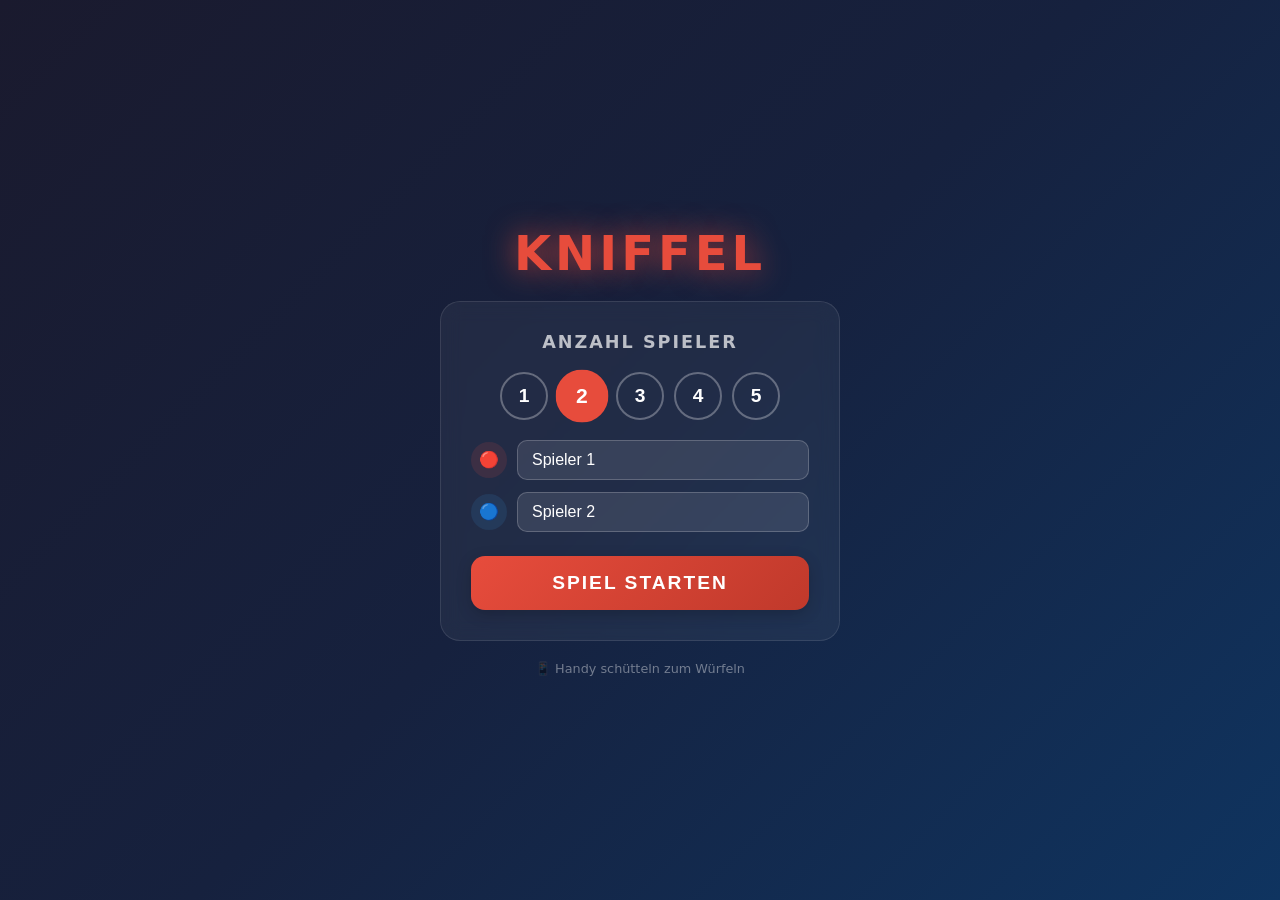
<file: kniffel/index.html>
<!DOCTYPE html>
<html lang="de">
<head>
<meta charset="UTF-8">
<meta name="viewport" content="width=device-width, initial-scale=1.0, user-scalable=no">
<title>Kniffel</title>
<style>
  * { box-sizing: border-box; margin: 0; padding: 0; }

  :root {
    --primary: #2c3e50;
    --accent: #e74c3c;
    --green: #27ae60;
    --yellow: #f39c12;
    --light: #ecf0f1;
    --white: #fff;
    --shadow: 0 4px 15px rgba(0,0,0,0.2);
  }

  body {
    font-family: 'Segoe UI', system-ui, sans-serif;
    background: linear-gradient(135deg, #1a1a2e 0%, #16213e 50%, #0f3460 100%);
    min-height: 100vh;
    color: var(--white);
    overflow-x: hidden;
  }

  /* ===== SETUP SCREEN ===== */
  #setup-screen {
    display: flex;
    flex-direction: column;
    align-items: center;
    justify-content: center;
    min-height: 100vh;
    padding: 20px;
    gap: 20px;
  }

  .logo {
    font-size: 3rem;
    font-weight: 900;
    letter-spacing: 4px;
    text-shadow: 0 0 30px rgba(231,76,60,0.8);
    color: var(--accent);
  }

  .logo span { color: var(--white); }

  .setup-card {
    background: rgba(255,255,255,0.05);
    backdrop-filter: blur(10px);
    border: 1px solid rgba(255,255,255,0.1);
    border-radius: 20px;
    padding: 30px;
    width: 100%;
    max-width: 400px;
  }

  .setup-card h2 {
    text-align: center;
    margin-bottom: 20px;
    font-size: 1.1rem;
    color: rgba(255,255,255,0.7);
    letter-spacing: 2px;
    text-transform: uppercase;
  }

  .player-count-row {
    display: flex;
    justify-content: center;
    gap: 10px;
    margin-bottom: 20px;
  }

  .count-btn {
    width: 48px;
    height: 48px;
    border-radius: 50%;
    border: 2px solid rgba(255,255,255,0.3);
    background: transparent;
    color: var(--white);
    font-size: 1.2rem;
    font-weight: bold;
    cursor: pointer;
    transition: all 0.2s;
  }

  .count-btn.active, .count-btn:hover {
    background: var(--accent);
    border-color: var(--accent);
    transform: scale(1.1);
  }

  .player-inputs { display: flex; flex-direction: column; gap: 12px; margin-bottom: 24px; }

  .player-input-row {
    display: flex;
    align-items: center;
    gap: 10px;
  }

  .player-avatar {
    width: 36px;
    height: 36px;
    border-radius: 50%;
    display: flex;
    align-items: center;
    justify-content: center;
    font-size: 1rem;
    flex-shrink: 0;
  }

  .player-input-row input {
    flex: 1;
    background: rgba(255,255,255,0.1);
    border: 1px solid rgba(255,255,255,0.2);
    border-radius: 10px;
    padding: 10px 14px;
    color: var(--white);
    font-size: 1rem;
    outline: none;
    transition: border-color 0.2s;
  }

  .player-input-row input:focus { border-color: var(--accent); }
  .player-input-row input::placeholder { color: rgba(255,255,255,0.4); }

  .start-btn {
    width: 100%;
    padding: 16px;
    background: linear-gradient(135deg, var(--accent), #c0392b);
    border: none;
    border-radius: 14px;
    color: var(--white);
    font-size: 1.2rem;
    font-weight: bold;
    letter-spacing: 2px;
    cursor: pointer;
    box-shadow: var(--shadow);
    transition: transform 0.1s, box-shadow 0.1s;
  }

  .start-btn:active { transform: scale(0.97); box-shadow: none; }

  .shake-hint {
    text-align: center;
    color: rgba(255,255,255,0.4);
    font-size: 0.8rem;
  }

  /* ===== GAME SCREEN ===== */
  #game-screen { display: none; flex-direction: column; min-height: 100vh; }

  /* Header */
  .game-header {
    background: rgba(0,0,0,0.3);
    padding: 12px 16px;
    display: flex;
    align-items: center;
    justify-content: space-between;
    border-bottom: 1px solid rgba(255,255,255,0.1);
  }

  .game-header .logo-small {
    font-size: 1.3rem;
    font-weight: 900;
    color: var(--accent);
    letter-spacing: 2px;
  }

  .round-info { font-size: 0.85rem; color: rgba(255,255,255,0.6); text-align: right; }
  .round-info strong { color: var(--white); display: block; font-size: 1rem; }

  /* Players tab bar */
  .players-tabs {
    display: flex;
    overflow-x: auto;
    background: rgba(0,0,0,0.2);
    border-bottom: 1px solid rgba(255,255,255,0.1);
    scrollbar-width: none;
  }
  .players-tabs::-webkit-scrollbar { display: none; }

  .player-tab {
    flex: 1;
    min-width: 70px;
    padding: 10px 8px;
    text-align: center;
    font-size: 0.75rem;
    color: rgba(255,255,255,0.5);
    cursor: pointer;
    border-bottom: 3px solid transparent;
    transition: all 0.2s;
    white-space: nowrap;
  }

  .player-tab.active {
    color: var(--white);
    border-bottom-color: var(--accent);
  }

  .player-tab .tab-score {
    font-size: 1rem;
    font-weight: bold;
    display: block;
  }

  /* Active player banner */
  .active-player-banner {
    background: linear-gradient(90deg, rgba(231,76,60,0.3), rgba(231,76,60,0.1));
    border-bottom: 1px solid rgba(231,76,60,0.3);
    padding: 8px 16px;
    display: flex;
    align-items: center;
    gap: 10px;
    font-size: 0.9rem;
  }

  .active-player-banner .avatar-sm {
    width: 28px;
    height: 28px;
    border-radius: 50%;
    display: flex;
    align-items: center;
    justify-content: center;
    font-size: 0.8rem;
  }

  .rolls-left { margin-left: auto; }
  .rolls-left .dot {
    display: inline-block;
    width: 10px;
    height: 10px;
    border-radius: 50%;
    background: var(--accent);
    margin-left: 4px;
    transition: background 0.3s;
  }
  .rolls-left .dot.used { background: rgba(255,255,255,0.2); }

  /* Dice area */
  .dice-area {
    padding: 20px 16px 10px;
    text-align: center;
  }

  .dice-container {
    display: flex;
    justify-content: center;
    gap: 12px;
    flex-wrap: wrap;
    margin-bottom: 16px;
  }

  .die {
    width: 64px;
    height: 64px;
    background: var(--white);
    border-radius: 14px;
    display: flex;
    align-items: center;
    justify-content: center;
    font-size: 2rem;
    cursor: pointer;
    box-shadow: 0 4px 12px rgba(0,0,0,0.4), inset 0 1px 0 rgba(255,255,255,0.8);
    transition: transform 0.15s, box-shadow 0.15s, opacity 0.15s;
    user-select: none;
    position: relative;
    color: #2c3e50;
  }

  .die:active { transform: scale(0.9); }

  .die.held {
    background: #ffd700;
    box-shadow: 0 4px 20px rgba(255,215,0,0.6), inset 0 1px 0 rgba(255,255,255,0.8);
    transform: translateY(-6px);
  }

  .die.rolling {
    animation: roll 0.5s ease-out;
  }

  @keyframes roll {
    0%   { transform: rotate(0deg) scale(1); }
    25%  { transform: rotate(-20deg) scale(1.1); }
    50%  { transform: rotate(15deg) scale(0.95); }
    75%  { transform: rotate(-10deg) scale(1.05); }
    100% { transform: rotate(0deg) scale(1); }
  }

  .die.held.rolling { transform: translateY(-6px); animation: none; }

  .held-label {
    position: absolute;
    bottom: -18px;
    left: 50%;
    transform: translateX(-50%);
    font-size: 0.55rem;
    color: #ffd700;
    font-weight: bold;
    letter-spacing: 1px;
    white-space: nowrap;
  }

  .shake-zone {
    display: flex;
    flex-direction: column;
    align-items: center;
    gap: 6px;
    padding: 12px;
    border: 2px dashed rgba(255,255,255,0.2);
    border-radius: 16px;
    cursor: pointer;
    transition: border-color 0.2s, background 0.2s;
    user-select: none;
    -webkit-tap-highlight-color: transparent;
  }

  .shake-zone:active, .shake-zone.shaking {
    border-color: var(--accent);
    background: rgba(231,76,60,0.1);
  }

  .shake-icon { font-size: 2rem; animation: wiggle 2s ease-in-out infinite; }
  @keyframes wiggle {
    0%, 100% { transform: rotate(0deg); }
    20% { transform: rotate(-15deg); }
    40% { transform: rotate(15deg); }
    60% { transform: rotate(-10deg); }
    80% { transform: rotate(10deg); }
  }

  .shake-text { font-size: 0.8rem; color: rgba(255,255,255,0.6); }

  .roll-disabled { opacity: 0.4; pointer-events: none; }

  /* Score sheet */
  .score-sheet {
    flex: 1;
    overflow-y: auto;
    padding: 0 8px 16px;
  }

  .score-section {
    background: rgba(255,255,255,0.04);
    border-radius: 14px;
    margin-bottom: 10px;
    overflow: hidden;
    border: 1px solid rgba(255,255,255,0.08);
  }

  .section-header {
    background: rgba(255,255,255,0.08);
    padding: 8px 14px;
    font-size: 0.7rem;
    font-weight: bold;
    letter-spacing: 2px;
    text-transform: uppercase;
    color: rgba(255,255,255,0.6);
    display: flex;
    justify-content: space-between;
    align-items: center;
  }

  .section-bonus { font-size: 0.8rem; color: var(--yellow); }

  .score-row {
    display: flex;
    align-items: center;
    padding: 10px 14px;
    border-top: 1px solid rgba(255,255,255,0.05);
    cursor: pointer;
    transition: background 0.15s;
    gap: 8px;
  }

  .score-row:hover { background: rgba(255,255,255,0.05); }

  .score-row.available {
    background: rgba(39,174,96,0.1);
    border-left: 3px solid var(--green);
  }

  .score-row.available:hover { background: rgba(39,174,96,0.2); }

  .score-row.scored {
    opacity: 0.7;
    cursor: default;
  }

  .score-row.crossed {
    opacity: 0.4;
    cursor: default;
    text-decoration: line-through;
  }

  .score-name {
    flex: 1;
    font-size: 0.85rem;
  }

  .score-name small {
    display: block;
    font-size: 0.7rem;
    color: rgba(255,255,255,0.5);
  }

  .score-value {
    font-size: 1rem;
    font-weight: bold;
    min-width: 36px;
    text-align: right;
  }

  .score-value.preview { color: var(--green); }
  .score-value.zero-preview { color: rgba(255,255,255,0.3); }
  .score-value.scored-val { color: var(--yellow); }
  .score-value.total-val { color: var(--accent); font-size: 1.2rem; }

  .cross-btn {
    background: rgba(231,76,60,0.2);
    border: 1px solid rgba(231,76,60,0.4);
    border-radius: 6px;
    color: var(--accent);
    font-size: 0.7rem;
    padding: 3px 6px;
    cursor: pointer;
    white-space: nowrap;
  }

  .cross-btn:active { background: rgba(231,76,60,0.4); }

  .total-row {
    background: rgba(231,76,60,0.15);
    border-top: 2px solid rgba(231,76,60,0.4);
    padding: 12px 14px;
    display: flex;
    justify-content: space-between;
    align-items: center;
    font-weight: bold;
  }

  /* Shake feedback */
  .shake-feedback {
    position: fixed;
    top: 50%;
    left: 50%;
    transform: translate(-50%, -50%);
    background: var(--accent);
    color: white;
    padding: 20px 40px;
    border-radius: 20px;
    font-size: 1.5rem;
    font-weight: bold;
    pointer-events: none;
    opacity: 0;
    transition: opacity 0.3s;
    z-index: 100;
    box-shadow: var(--shadow);
  }

  .shake-feedback.show { opacity: 1; }

  /* End screen */
  #end-screen {
    display: none;
    flex-direction: column;
    align-items: center;
    justify-content: center;
    min-height: 100vh;
    padding: 20px;
    gap: 16px;
  }

  .end-title {
    font-size: 2.5rem;
    font-weight: 900;
    color: var(--yellow);
    text-shadow: 0 0 20px rgba(255,215,0,0.5);
  }

  .end-card {
    background: rgba(255,255,255,0.05);
    border: 1px solid rgba(255,255,255,0.1);
    border-radius: 20px;
    padding: 24px;
    width: 100%;
    max-width: 400px;
  }

  .end-player-row {
    display: flex;
    align-items: center;
    gap: 12px;
    padding: 10px 0;
    border-bottom: 1px solid rgba(255,255,255,0.08);
  }

  .end-player-row:last-child { border-bottom: none; }

  .end-rank {
    width: 32px;
    font-size: 1.2rem;
    text-align: center;
  }

  .end-name { flex: 1; font-size: 1rem; }

  .end-score {
    font-size: 1.2rem;
    font-weight: bold;
    color: var(--yellow);
  }

  .new-game-btn {
    width: 100%;
    max-width: 400px;
    padding: 16px;
    background: linear-gradient(135deg, var(--green), #219a52);
    border: none;
    border-radius: 14px;
    color: var(--white);
    font-size: 1.1rem;
    font-weight: bold;
    letter-spacing: 2px;
    cursor: pointer;
    box-shadow: var(--shadow);
  }

  /* Confirm dialog overlay */
  .overlay {
    display: none;
    position: fixed;
    inset: 0;
    background: rgba(0,0,0,0.7);
    z-index: 200;
    align-items: center;
    justify-content: center;
    padding: 20px;
  }

  .overlay.show { display: flex; }

  .confirm-card {
    background: #1e2d40;
    border: 1px solid rgba(255,255,255,0.15);
    border-radius: 20px;
    padding: 24px;
    max-width: 320px;
    width: 100%;
    text-align: center;
  }

  .confirm-card h3 { margin-bottom: 8px; font-size: 1.1rem; }
  .confirm-card p { color: rgba(255,255,255,0.6); margin-bottom: 20px; font-size: 0.9rem; }

  .confirm-btns { display: flex; gap: 10px; }
  .confirm-btns button {
    flex: 1;
    padding: 12px;
    border-radius: 12px;
    border: none;
    font-size: 0.9rem;
    font-weight: bold;
    cursor: pointer;
  }

  .confirm-yes { background: var(--accent); color: white; }
  .confirm-no { background: rgba(255,255,255,0.1); color: white; }
</style>
</head>
<body>

<!-- ===== SETUP SCREEN ===== -->
<div id="setup-screen">
  <div class="logo">KNIFFEL</div>

  <div class="setup-card">
    <h2>Anzahl Spieler</h2>
    <div class="player-count-row" id="count-btns"></div>

    <div class="player-inputs" id="player-inputs"></div>

    <button class="start-btn" onclick="startGame()">SPIEL STARTEN</button>
  </div>

  <div class="shake-hint">📱 Handy schütteln zum Würfeln</div>
</div>

<!-- ===== GAME SCREEN ===== -->
<div id="game-screen">
  <div class="game-header">
    <div class="logo-small">KNIFFEL</div>
    <div class="round-info">
      Runde
      <strong id="round-display">1 / 13</strong>
    </div>
  </div>

  <div class="players-tabs" id="players-tabs"></div>

  <div class="active-player-banner" id="active-banner">
    <div class="avatar-sm" id="active-avatar"></div>
    <span id="active-name"></span>
    <span class="rolls-left" id="rolls-dots"></span>
  </div>

  <!-- Dice -->
  <div class="dice-area">
    <div class="dice-container" id="dice-container"></div>
    <div class="shake-zone" id="shake-zone" onclick="rollDice()">
      <div class="shake-icon">📱</div>
      <div class="shake-text">Tippen oder Schütteln zum Würfeln</div>
    </div>
  </div>

  <!-- Score sheet -->
  <div class="score-sheet" id="score-sheet"></div>
</div>

<!-- ===== END SCREEN ===== -->
<div id="end-screen">
  <div class="end-title">🏆 Ergebnis</div>
  <div class="end-card" id="end-results"></div>
  <button class="new-game-btn" onclick="resetGame()">NEUES SPIEL</button>
</div>

<!-- Shake feedback -->
<div class="shake-feedback" id="shake-feedback">🎲 Würfeln!</div>

<!-- Confirm overlay -->
<div class="overlay" id="confirm-overlay">
  <div class="confirm-card">
    <h3 id="confirm-title"></h3>
    <p id="confirm-text"></p>
    <div class="confirm-btns">
      <button class="confirm-yes" id="confirm-yes">Ja</button>
      <button class="confirm-no" onclick="closeConfirm()">Nein</button>
    </div>
  </div>
</div>

<script>
// ===== CONSTANTS =====
const PLAYER_COLORS = ['#e74c3c','#3498db','#2ecc71','#f39c12','#9b59b6'];
const PLAYER_EMOJIS = ['🔴','🔵','🟢','🟡','🟣'];

const DICE_FACES = ['⚀','⚁','⚂','⚃','⚄','⚅'];

const CATEGORIES = [
  // Upper
  { id:'ones',   name:'Einser',    hint:'Summe aller Einsen',    section:'upper', calc: d => sum(d,1) },
  { id:'twos',   name:'Zweier',    hint:'Summe aller Zweien',    section:'upper', calc: d => sum(d,2) },
  { id:'threes', name:'Dreier',    hint:'Summe aller Dreien',    section:'upper', calc: d => sum(d,3) },
  { id:'fours',  name:'Vierer',    hint:'Summe aller Vieren',    section:'upper', calc: d => sum(d,4) },
  { id:'fives',  name:'Fünfer',    hint:'Summe aller Fünfen',    section:'upper', calc: d => sum(d,5) },
  { id:'sixes',  name:'Sechser',   hint:'Summe aller Sechsen',   section:'upper', calc: d => sum(d,6) },
  // Lower
  { id:'three_of_a_kind', name:'Dreierpasch',  hint:'3 gleiche → Gesamtsumme', section:'lower', calc: d => hasN(d,3) ? total(d) : 0 },
  { id:'four_of_a_kind',  name:'Viererpasch',  hint:'4 gleiche → Gesamtsumme', section:'lower', calc: d => hasN(d,4) ? total(d) : 0 },
  { id:'full_house',      name:'Full House',   hint:'Dreierpasch + Pärchen → 25', section:'lower', calc: d => isFullHouse(d) ? 25 : 0 },
  { id:'small_straight',  name:'Kleine Straße',hint:'4 aufeinanderfolgende → 30', section:'lower', calc: d => isSmallStraight(d) ? 30 : 0 },
  { id:'large_straight',  name:'Große Straße', hint:'5 aufeinanderfolgende → 40', section:'lower', calc: d => isLargeStraight(d) ? 40 : 0 },
  { id:'kniffel',         name:'Kniffel',      hint:'5 gleiche → 50',             section:'lower', calc: d => hasN(d,5) ? 50 : 0 },
  { id:'chance',          name:'Chance',       hint:'Summe aller Würfel',         section:'lower', calc: d => total(d) },
];

// ===== HELPERS =====
function sum(dice, val) { return dice.filter(d=>d===val).reduce((a,b)=>a+b, 0); }
function total(dice) { return dice.reduce((a,b)=>a+b, 0); }
function counts(dice) {
  const c = {};
  dice.forEach(d => { c[d] = (c[d]||0)+1; });
  return c;
}
function hasN(dice, n) {
  const c = counts(dice);
  return Object.values(c).some(v => v >= n);
}
function isFullHouse(dice) {
  const c = Object.values(counts(dice)).sort();
  return (c.length === 2 && c[0] === 2 && c[1] === 3);
}
function isSmallStraight(dice) {
  const unique = [...new Set(dice)].sort((a,b)=>a-b);
  const s = unique.join('');
  return ['1234','2345','3456','12345','23456','123456'].some(p => s.includes(p)) ||
    [1,2,3,4].every(v=>unique.includes(v)) ||
    [2,3,4,5].every(v=>unique.includes(v)) ||
    [3,4,5,6].every(v=>unique.includes(v));
}
function isLargeStraight(dice) {
  const unique = [...new Set(dice)].sort((a,b)=>a-b);
  return (unique.length === 5 && unique[4]-unique[0] === 4);
}

// ===== STATE =====
let state = null;

function createPlayer(name, index) {
  return {
    name, index,
    scores: {}, // category id -> number | null (null = crossed)
  };
}

function initState(playerNames) {
  state = {
    players: playerNames.map((n,i) => createPlayer(n,i)),
    currentPlayer: 0,
    rollsLeft: 3,
    dice: [1,1,1,1,1],
    held: [false,false,false,false,false],
    hasRolled: false,
    round: 1,
    viewPlayer: 0,
  };
}

// ===== SETUP UI =====
(function buildSetup() {
  const cb = document.getElementById('count-btns');
  for (let i = 1; i <= 5; i++) {
    const btn = document.createElement('button');
    btn.className = 'count-btn' + (i === 2 ? ' active' : '');
    btn.textContent = i;
    btn.onclick = () => setPlayerCount(i);
    cb.appendChild(btn);
  }
  setPlayerCount(2);
})();

function setPlayerCount(n) {
  document.querySelectorAll('.count-btn').forEach((b,i) => {
    b.classList.toggle('active', i+1 === n);
  });
  const container = document.getElementById('player-inputs');
  container.innerHTML = '';
  for (let i = 0; i < n; i++) {
    const row = document.createElement('div');
    row.className = 'player-input-row';
    row.innerHTML = `
      <div class="player-avatar" style="background:${PLAYER_COLORS[i]}22;color:${PLAYER_COLORS[i]}">${PLAYER_EMOJIS[i]}</div>
      <input type="text" placeholder="Spieler ${i+1}" value="Spieler ${i+1}" maxlength="16" id="pname-${i}">
    `;
    container.appendChild(row);
  }
}

function getPlayerCount() {
  const active = document.querySelector('.count-btn.active');
  const btns = [...document.querySelectorAll('.count-btn')];
  return btns.indexOf(active) + 1;
}

function startGame() {
  const n = getPlayerCount();
  const names = [];
  for (let i = 0; i < n; i++) {
    const val = document.getElementById(`pname-${i}`).value.trim();
    names.push(val || `Spieler ${i+1}`);
  }
  initState(names);
  showScreen('game');
  renderGame();
  requestMotionPermission();
}

// ===== SCREEN MANAGEMENT =====
function showScreen(name) {
  document.getElementById('setup-screen').style.display = name==='setup' ? 'flex' : 'none';
  document.getElementById('game-screen').style.display  = name==='game'  ? 'flex' : 'none';
  document.getElementById('end-screen').style.display   = name==='end'   ? 'flex' : 'none';
}

// ===== DICE =====
function rollDice() {
  if (state.rollsLeft <= 0) return;
  if (!state.hasRolled && state.rollsLeft === 3) {
    // first roll of turn - unhold all
    state.held = [false,false,false,false,false];
  }

  // Roll non-held dice
  for (let i = 0; i < 5; i++) {
    if (!state.held[i]) {
      state.dice[i] = Math.floor(Math.random()*6)+1;
    }
  }

  state.rollsLeft--;
  state.hasRolled = true;

  animateDice();
  renderDice();
  renderRollsLeft();
  renderScoreSheet();
  updateShakeZone();
  showShakeFeedback();
}

function toggleHold(i) {
  if (!state.hasRolled) return;
  if (state.rollsLeft === 0) return;
  state.held[i] = !state.held[i];
  renderDice();
}

function animateDice() {
  const diceEls = document.querySelectorAll('.die');
  diceEls.forEach((el, i) => {
    if (!state.held[i]) {
      el.classList.remove('rolling');
      void el.offsetWidth;
      el.classList.add('rolling');
      setTimeout(() => el.classList.remove('rolling'), 500);
    }
  });
}

function renderDice() {
  const container = document.getElementById('dice-container');
  container.innerHTML = '';
  state.dice.forEach((val, i) => {
    const die = document.createElement('div');
    die.className = 'die' + (state.held[i] ? ' held' : '');
    die.textContent = DICE_FACES[val-1];
    die.onclick = () => toggleHold(i);
    if (state.held[i]) {
      const lbl = document.createElement('span');
      lbl.className = 'held-label';
      lbl.textContent = 'GEHALTEN';
      die.appendChild(lbl);
    }
    container.appendChild(die);
  });
}

function updateShakeZone() {
  const zone = document.getElementById('shake-zone');
  const hasRolls = state.rollsLeft > 0;
  zone.classList.toggle('roll-disabled', !hasRolls);
  zone.querySelector('.shake-text').textContent = hasRolls
    ? 'Tippen oder Schütteln zum Würfeln'
    : 'Kategorie auswählen ↓';
}

function renderRollsLeft() {
  const dots = document.getElementById('rolls-dots');
  dots.innerHTML = '';
  for (let i = 0; i < 3; i++) {
    const d = document.createElement('span');
    d.className = 'dot' + (i >= state.rollsLeft ? ' used' : '');
    dots.appendChild(d);
  }
}

// ===== SHAKE FEEDBACK =====
function showShakeFeedback() {
  const el = document.getElementById('shake-feedback');
  el.classList.add('show');
  setTimeout(() => el.classList.remove('show'), 800);
}

// ===== ACTIVE PLAYER BANNER =====
function renderActiveBanner() {
  const p = state.players[state.currentPlayer];
  document.getElementById('active-avatar').textContent = PLAYER_EMOJIS[p.index];
  document.getElementById('active-avatar').style.background = PLAYER_COLORS[p.index]+'33';
  document.getElementById('active-name').textContent = `${p.name} ist dran`;
  document.getElementById('round-display').textContent = `${state.round} / 13`;
  renderRollsLeft();
}

// ===== PLAYER TABS =====
function renderPlayerTabs() {
  const tabs = document.getElementById('players-tabs');
  tabs.innerHTML = '';
  state.players.forEach((p, i) => {
    const tab = document.createElement('div');
    tab.className = 'player-tab' + (i === state.viewPlayer ? ' active' : '');
    const total = calcTotalScore(p);
    tab.innerHTML = `<span class="tab-score" style="color:${PLAYER_COLORS[i]}">${total}</span>${p.name}`;
    tab.onclick = () => { state.viewPlayer = i; renderGame(); };
    tabs.appendChild(tab);
  });
}

function calcTotalScore(player) {
  let upper = 0;
  let lower = 0;
  CATEGORIES.forEach(cat => {
    const s = player.scores[cat.id];
    if (s !== undefined && s !== null) {
      if (cat.section === 'upper') upper += s;
      else lower += s;
    }
  });
  const bonus = upper >= 63 ? 35 : 0;
  return upper + bonus + lower;
}

function calcUpperScore(player) {
  return CATEGORIES.filter(c=>c.section==='upper')
    .reduce((sum,c) => sum + (player.scores[c.id] || 0), 0);
}

// ===== SCORE SHEET =====
function renderScoreSheet() {
  const sheet = document.getElementById('score-sheet');
  sheet.innerHTML = '';
  const vp = state.players[state.viewPlayer];
  const isActive = state.viewPlayer === state.currentPlayer;

  // Upper section
  const upperSec = buildSection('OBERE SEKTION', 'upper', vp, isActive);
  sheet.appendChild(upperSec);

  // Lower section
  const lowerSec = buildSection('UNTERE SEKTION', 'lower', vp, isActive);
  sheet.appendChild(lowerSec);

  // Total
  const totalDiv = document.createElement('div');
  totalDiv.className = 'total-row';
  const total = calcTotalScore(vp);
  totalDiv.innerHTML = `<span>GESAMTPUNKTZAHL</span><span class="score-value total-val">${total}</span>`;
  sheet.appendChild(totalDiv);
}

function buildSection(title, section, player, isActive) {
  const cats = CATEGORIES.filter(c => c.section === section);
  const div = document.createElement('div');
  div.className = 'score-section';

  let headerExtra = '';
  if (section === 'upper') {
    const upperScore = calcUpperScore(player);
    const need = Math.max(0, 63 - upperScore);
    if (need > 0) {
      headerExtra = `<span class="section-bonus">Bonus: noch ${need} fehlen</span>`;
    } else {
      headerExtra = `<span class="section-bonus" style="color:var(--green)">+35 Bonus! ✓</span>`;
    }
  }

  div.innerHTML = `<div class="section-header">${title}${headerExtra}</div>`;

  cats.forEach(cat => {
    const row = document.createElement('div');
    const scored = player.scores[cat.id];
    const isScored = scored !== undefined;
    const isCrossed = scored === null;

    if (isScored && !isCrossed) {
      row.className = 'score-row scored';
      row.innerHTML = `
        <span class="score-name">${cat.name}<small>${cat.hint}</small></span>
        <span class="score-value scored-val">${scored}</span>
      `;
    } else if (isCrossed) {
      row.className = 'score-row crossed';
      row.innerHTML = `
        <span class="score-name">${cat.name}<small>${cat.hint}</small></span>
        <span class="score-value" style="color:rgba(255,100,100,0.5)">✕</span>
      `;
    } else if (isActive && state.hasRolled) {
      // Show preview
      const preview = cat.calc(state.dice);
      row.className = 'score-row available';
      row.innerHTML = `
        <span class="score-name">${cat.name}<small>${cat.hint}</small></span>
        <button class="cross-btn" onclick="confirmCross('${cat.id}')">✕ Streichen</button>
        <span class="score-value preview">${preview > 0 ? '+'+preview : '<span class="zero-preview">0</span>'}</span>
      `;
      row.onclick = (e) => {
        if (!e.target.classList.contains('cross-btn')) scoreCategory(cat.id);
      };
    } else {
      row.className = 'score-row';
      row.innerHTML = `
        <span class="score-name">${cat.name}<small>${cat.hint}</small></span>
        <span class="score-value" style="color:rgba(255,255,255,0.2)">—</span>
      `;
    }

    div.appendChild(row);
  });

  return div;
}

// ===== SCORING =====
function scoreCategory(catId) {
  if (!state.hasRolled) return;
  const cat = CATEGORIES.find(c => c.id === catId);
  const player = state.players[state.currentPlayer];
  if (player.scores[catId] !== undefined) return;

  const val = cat.calc(state.dice);
  player.scores[catId] = val;
  nextTurn();
}

function confirmCross(catId) {
  const cat = CATEGORIES.find(c => c.id === catId);
  document.getElementById('confirm-title').textContent = `${cat.name} streichen?`;
  document.getElementById('confirm-text').textContent = 'Diese Kategorie wird mit 0 Punkten gestrichen und kann nicht mehr verwendet werden.';
  document.getElementById('confirm-yes').onclick = () => {
    closeConfirm();
    crossCategory(catId);
  };
  document.getElementById('confirm-overlay').classList.add('show');
}

function crossCategory(catId) {
  if (!state.hasRolled) return;
  const player = state.players[state.currentPlayer];
  if (player.scores[catId] !== undefined) return;
  player.scores[catId] = null;
  nextTurn();
}

function closeConfirm() {
  document.getElementById('confirm-overlay').classList.remove('show');
}

// ===== TURN MANAGEMENT =====
function nextTurn() {
  const totalRounds = 13;

  // Check if game is over
  const allDone = state.players.every(p =>
    CATEGORIES.every(c => p.scores[c.id] !== undefined)
  );

  if (allDone) {
    showEndScreen();
    return;
  }

  // Advance to next player who still has categories left
  let next = (state.currentPlayer + 1) % state.players.length;
  while (CATEGORIES.every(c => state.players[next].scores[c.id] !== undefined)) {
    next = (next + 1) % state.players.length;
  }

  if (next <= state.currentPlayer && next !== state.currentPlayer) {
    state.round++;
  } else if (state.players.length === 1) {
    // Single player: count turns
    const filled = Object.keys(state.players[0].scores).length;
    state.round = filled + 1;
  }

  state.currentPlayer = next;
  state.viewPlayer = next;
  state.rollsLeft = 3;
  state.held = [false,false,false,false,false];
  state.hasRolled = false;
  state.dice = [1,1,1,1,1];

  renderGame();
}

// ===== FULL RENDER =====
function renderGame() {
  renderActiveBanner();
  renderPlayerTabs();
  renderDice();
  renderScoreSheet();
  updateShakeZone();
}

// ===== END SCREEN =====
function showEndScreen() {
  showScreen('end');
  const results = document.getElementById('end-results');
  results.innerHTML = '';

  const sorted = [...state.players].sort((a,b) => calcTotalScore(b) - calcTotalScore(a));
  const medals = ['🥇','🥈','🥉','4️⃣','5️⃣'];

  sorted.forEach((p, i) => {
    const row = document.createElement('div');
    row.className = 'end-player-row';
    row.innerHTML = `
      <div class="end-rank">${medals[i]}</div>
      <div class="end-name" style="color:${PLAYER_COLORS[p.index]}">${PLAYER_EMOJIS[p.index]} ${p.name}</div>
      <div class="end-score">${calcTotalScore(p)}</div>
    `;
    results.appendChild(row);
  });
}

function resetGame() {
  state = null;
  showScreen('setup');
}

// ===== SHAKE DETECTION =====
let lastX = null, lastY = null, lastZ = null;
let shakeThreshold = 15;
let shakeTimeout = null;

function onMotion(event) {
  const acc = event.accelerationIncludingGravity;
  if (!acc) return;
  const { x, y, z } = acc;

  if (lastX !== null) {
    const delta = Math.abs(x - lastX) + Math.abs(y - lastY) + Math.abs(z - lastZ);
    if (delta > shakeThreshold) {
      if (!shakeTimeout) {
        handleShake();
        shakeTimeout = setTimeout(() => { shakeTimeout = null; }, 1000);
      }
    }
  }

  lastX = x; lastY = y; lastZ = z;
}

function handleShake() {
  if (!state) return;
  if (document.getElementById('game-screen').style.display === 'none') return;

  const zone = document.getElementById('shake-zone');
  zone.classList.add('shaking');
  setTimeout(() => zone.classList.remove('shaking'), 500);

  rollDice();
}

function requestMotionPermission() {
  if (typeof DeviceMotionEvent !== 'undefined' &&
      typeof DeviceMotionEvent.requestPermission === 'function') {
    // iOS 13+
    DeviceMotionEvent.requestPermission().then(result => {
      if (result === 'granted') {
        window.addEventListener('devicemotion', onMotion);
      }
    }).catch(console.error);
  } else if (typeof DeviceMotionEvent !== 'undefined') {
    // Android & other browsers
    window.addEventListener('devicemotion', onMotion);
  }
}

// ===== INIT =====
showScreen('setup');
</script>
</body>
</html>
</file>
